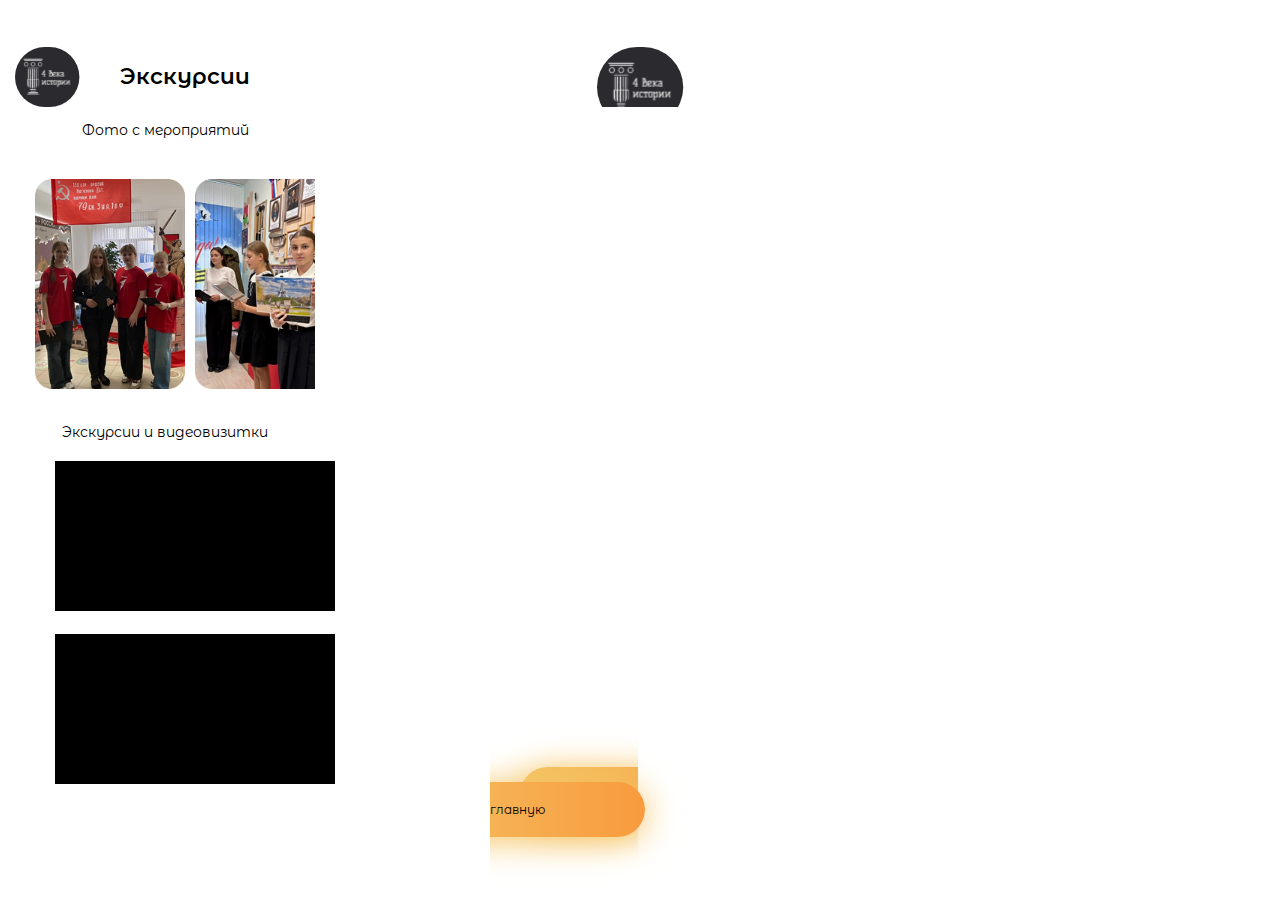
<file: ex.html>
<!DOCTYPE html>
<html>
<head>
  <meta charset="UTF-8">
  <meta name="viewport" content="width=device-width, initial-scale=1.0">
  <title>4 века истории</title>
  <meta name="viewport" content="width=device-width, initial-scale=1,
shrink-to-fit=no">
  <link rel="preconnect" href="https://fonts.googleapis.com">
<link rel="preconnect" href="https://fonts.gstatic.com" crossorigin>
<link href="https://fonts.googleapis.com/css2?family=Montserrat+Alternates&display=swap" rel="stylesheet">
<link rel="stylesheet" href="Ex.CSS">
</head>
<body>
<header id="header" class="header">
  <div class="container">
    <div class="nav"
    style="display: flex;
         align-items: center;
         margin-top: 47px;">

      <img src="img/logo.svg" alt="4 века истории" class="logo">
      <ul class="menu">
        <li style="font-weight: 600;">
          Экскурсии
        </li>
      </ul>

    </div>  
  </div>
</header>
<section>
	<div class="container">
	<p class="p">Фото с мероприятий</p>
        <div class="golova">
          <div class="box">
            <img class="img" src="img/59.png">
            <img class="img" src="img/63.png">
            <img class="img" src="img/62.png">
            <img class="img" src="img/61.png">
            <img class="img" src="img/60.png">
            <img class="img" src="img/64.png">
            <img class="img" src="img/65.png">
          </div>
        </div>
      <p class="p">Экскурсии и видеовизитки</p>
      <div class="video">
<iframe src="https://vk.com/video_ext.php?oid=420902555&id=456239450&autoplay=1" width="280" height="auto" style="background-color: #000" allow="autoplay; encrypted-media; fullscreen; picture-in-picture; screen-wake-lock;" frameborder="0" allowfullscreen></iframe>
      </div>
  <div class="video">
  	<iframe src="https://vk.com/video_ext.php?oid=-199672774&id=456239060&autoplay=1" width="280" height="auto" style="background-color: #000" allow="autoplay; encrypted-media; fullscreen; picture-in-picture; screen-wake-lock;" frameborder="0" allowfullscreen></iframe>
  </div>
	</div>
</section>
<footer class="btn">
	<div class="container">
<a href="https://darkap2009-star.github.io/museum4centur/"class="button1">На главную</a>
	</div>
</footer>
</body>

</html>
</file>
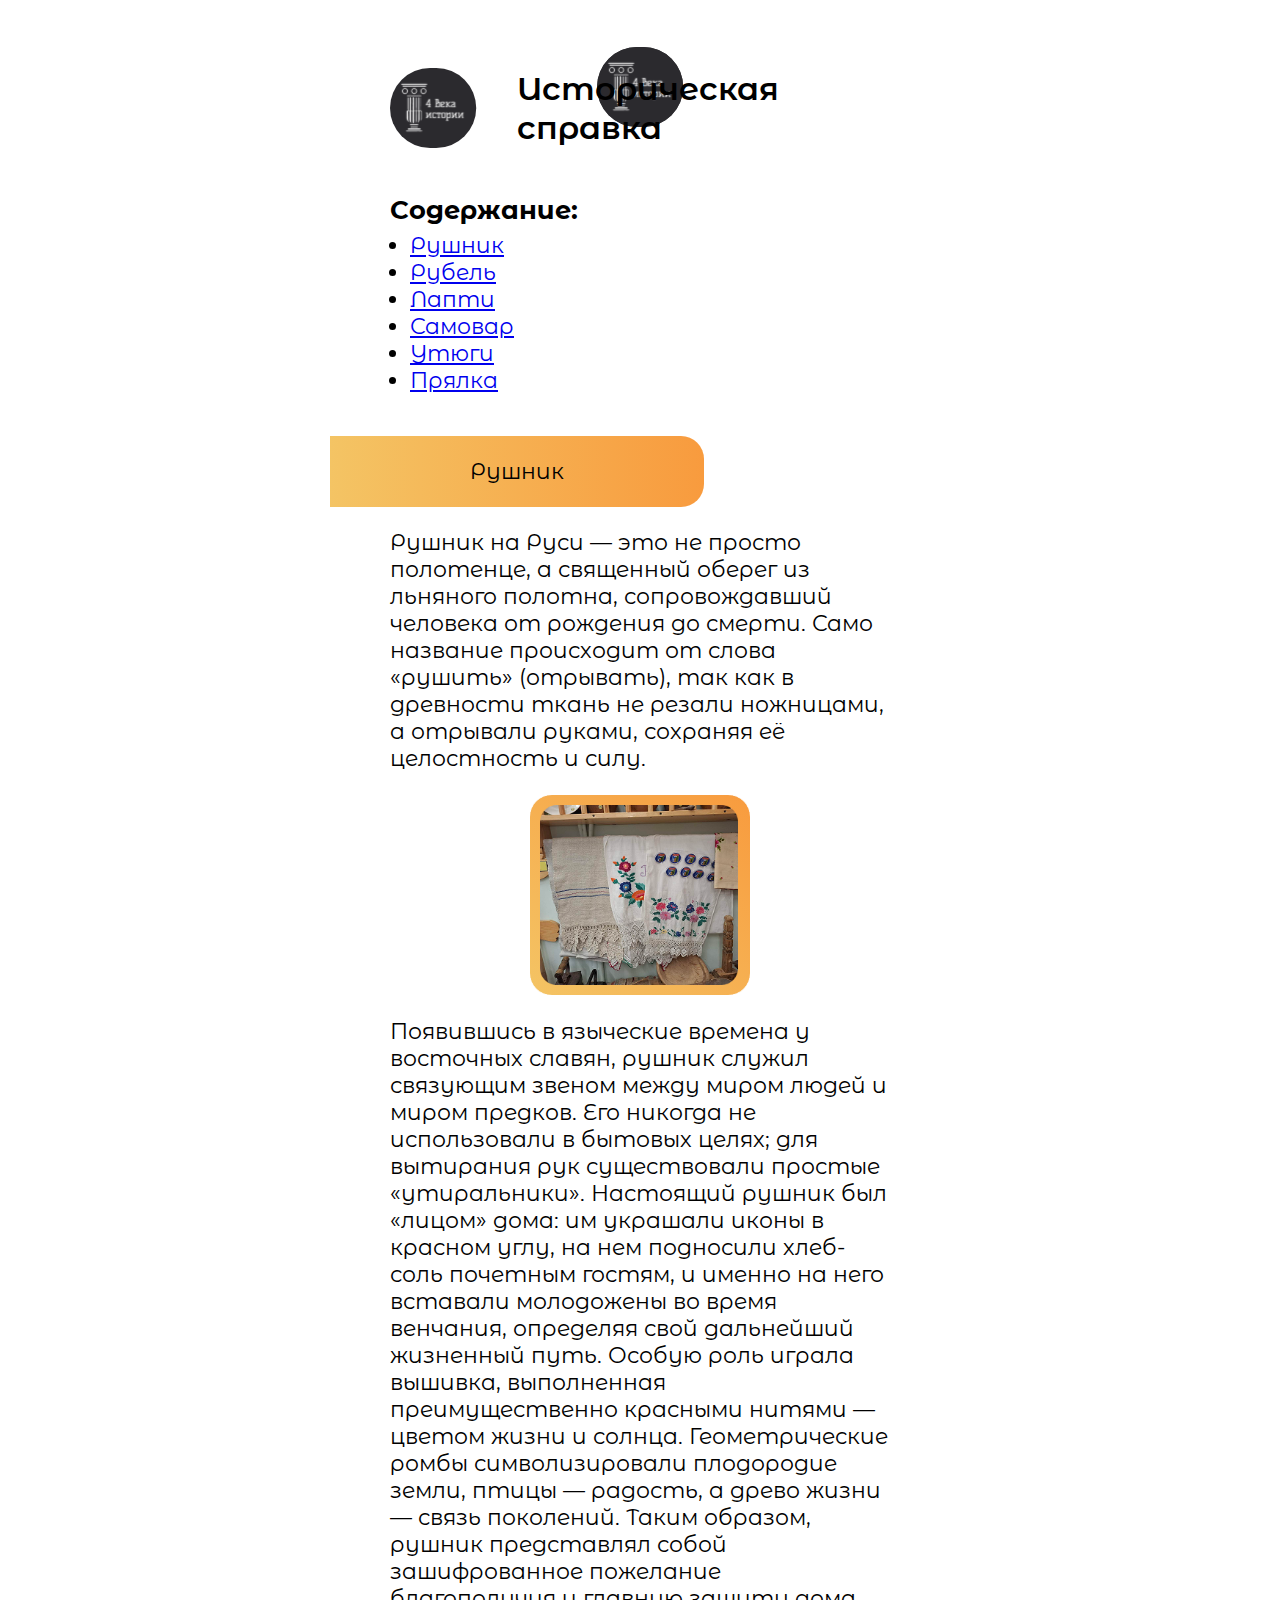
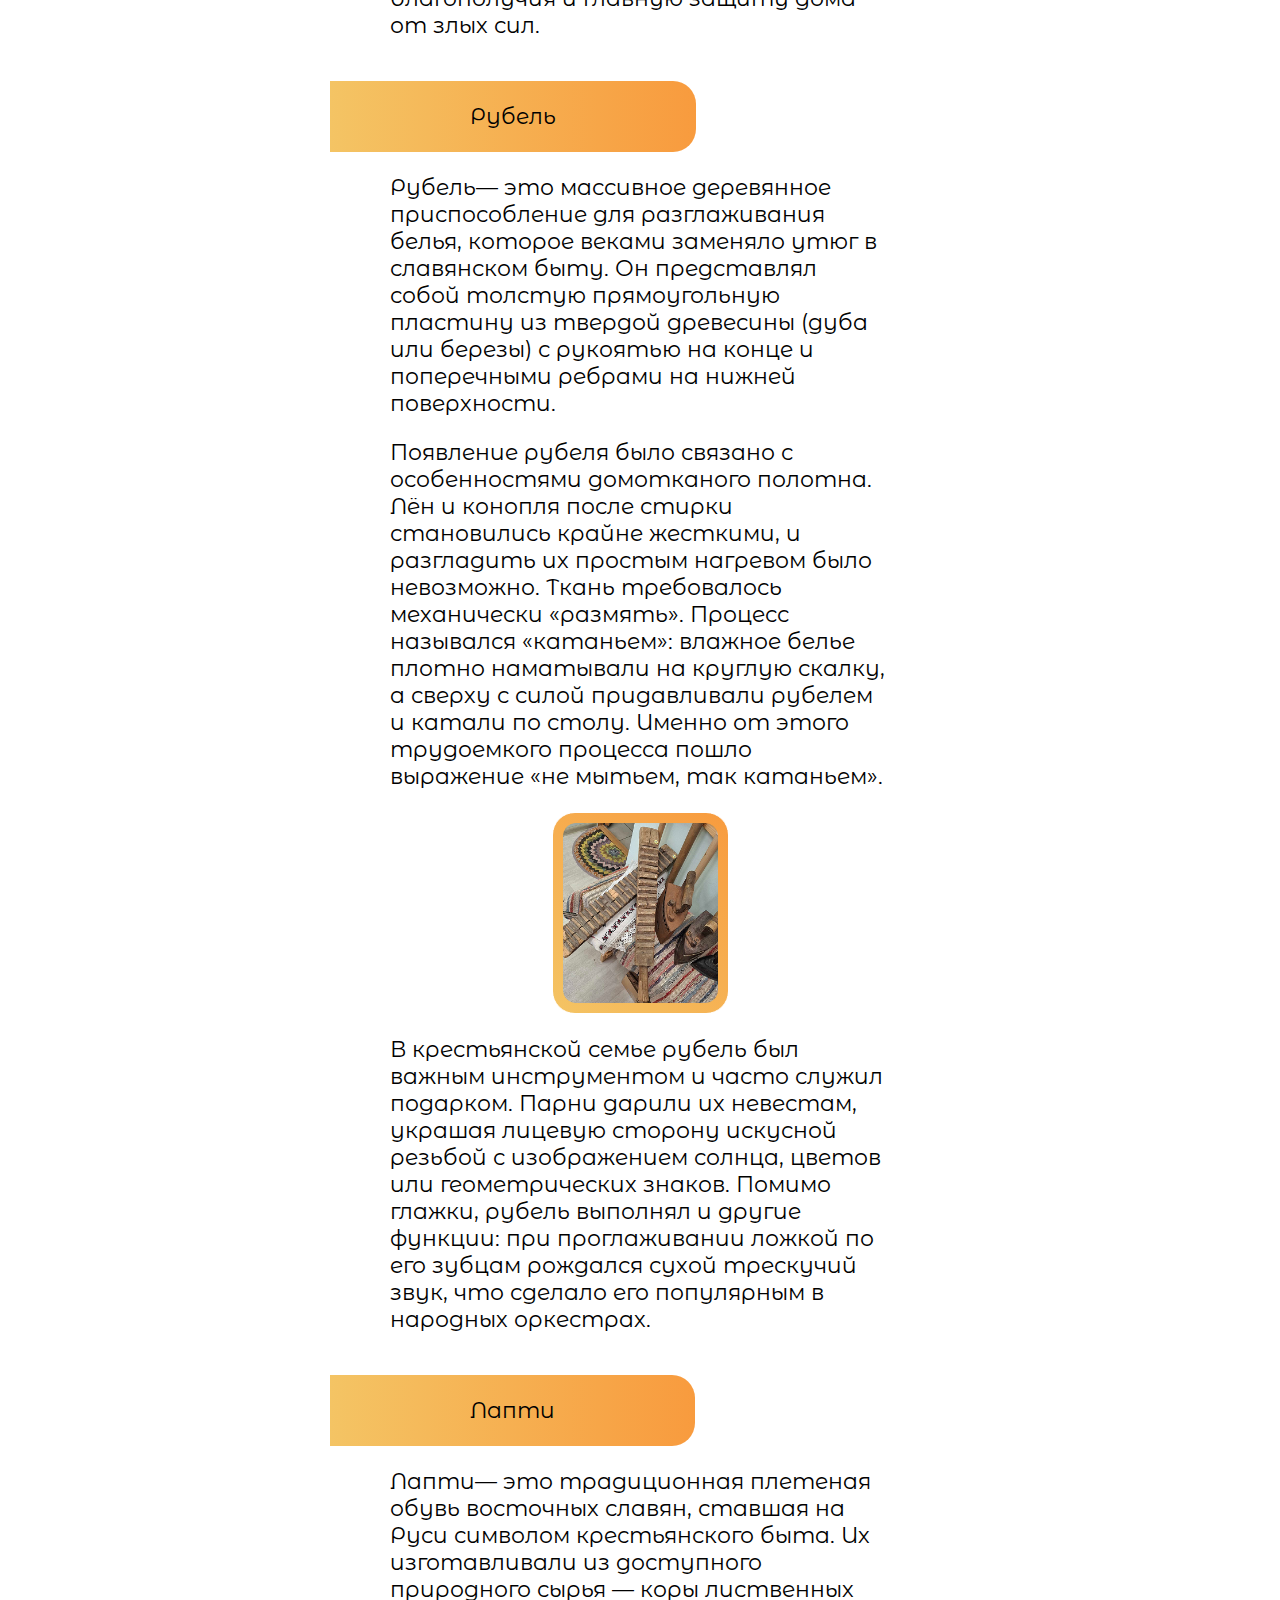
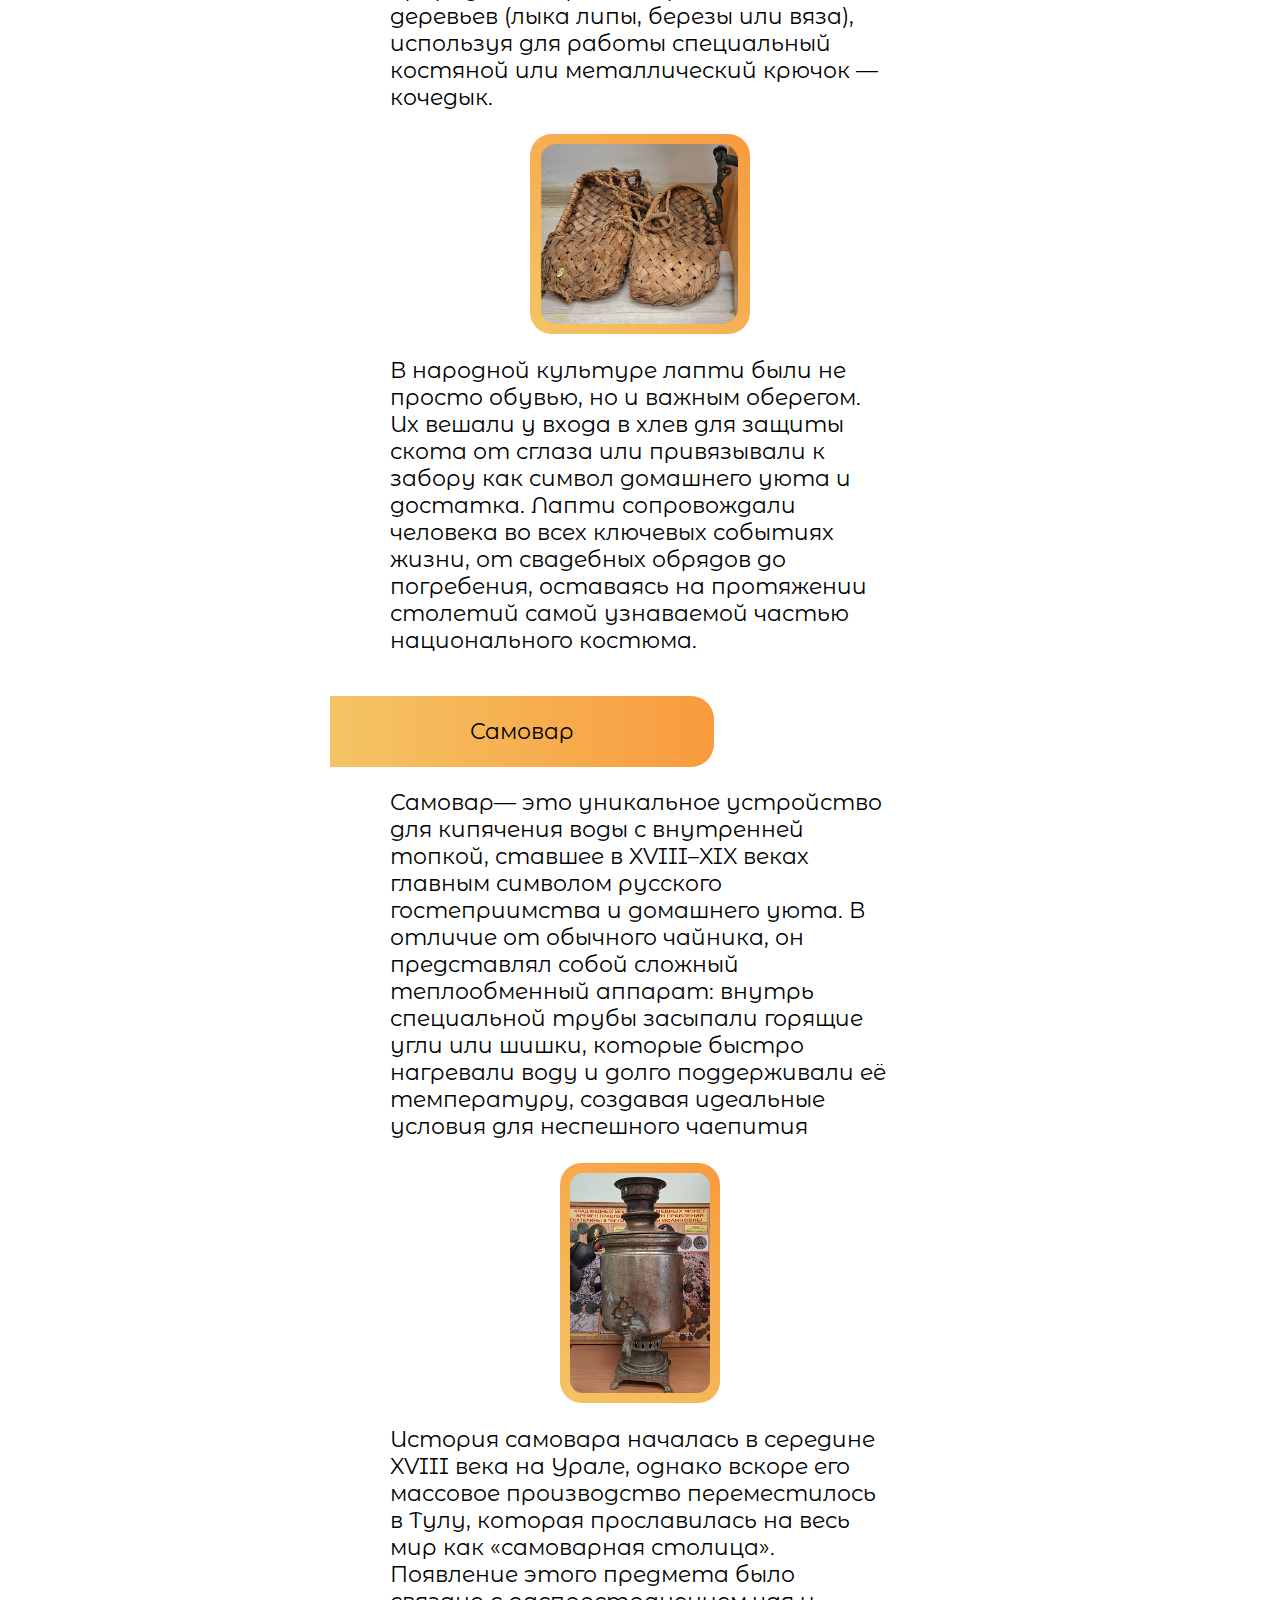
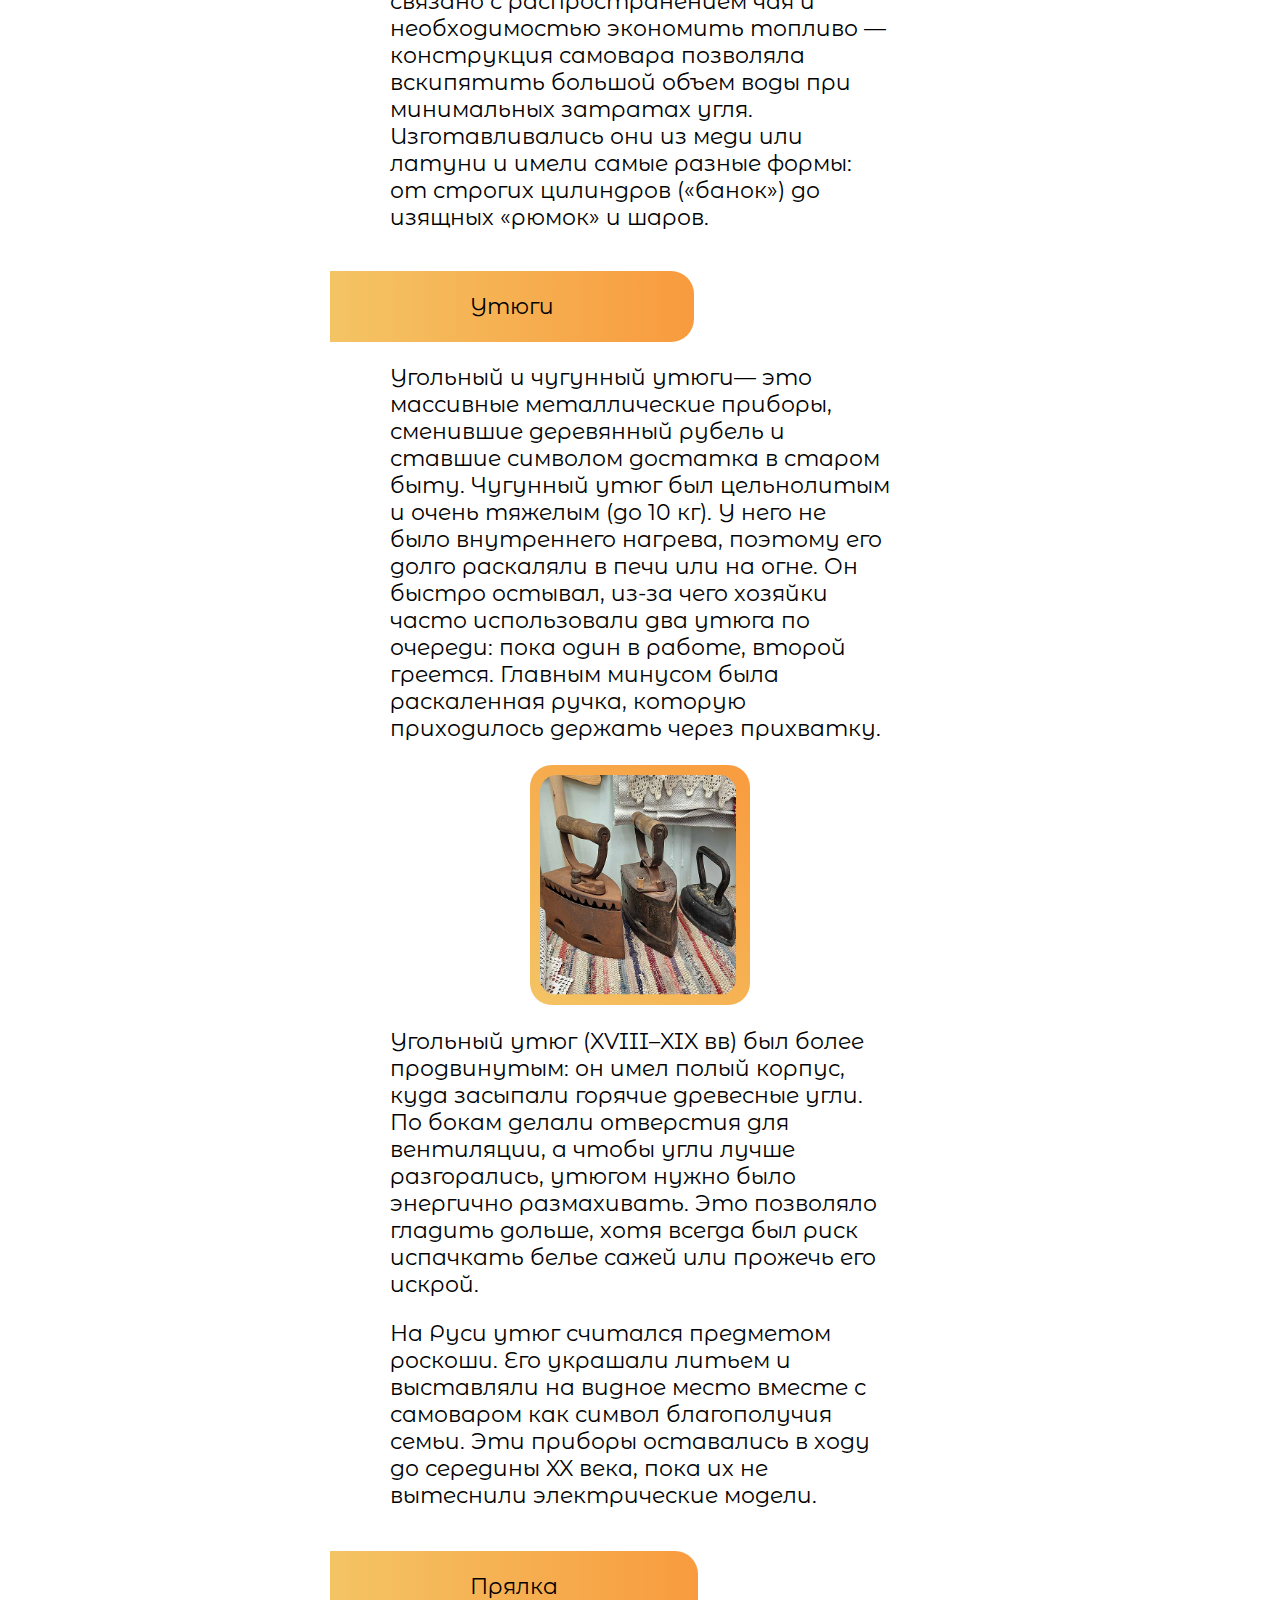
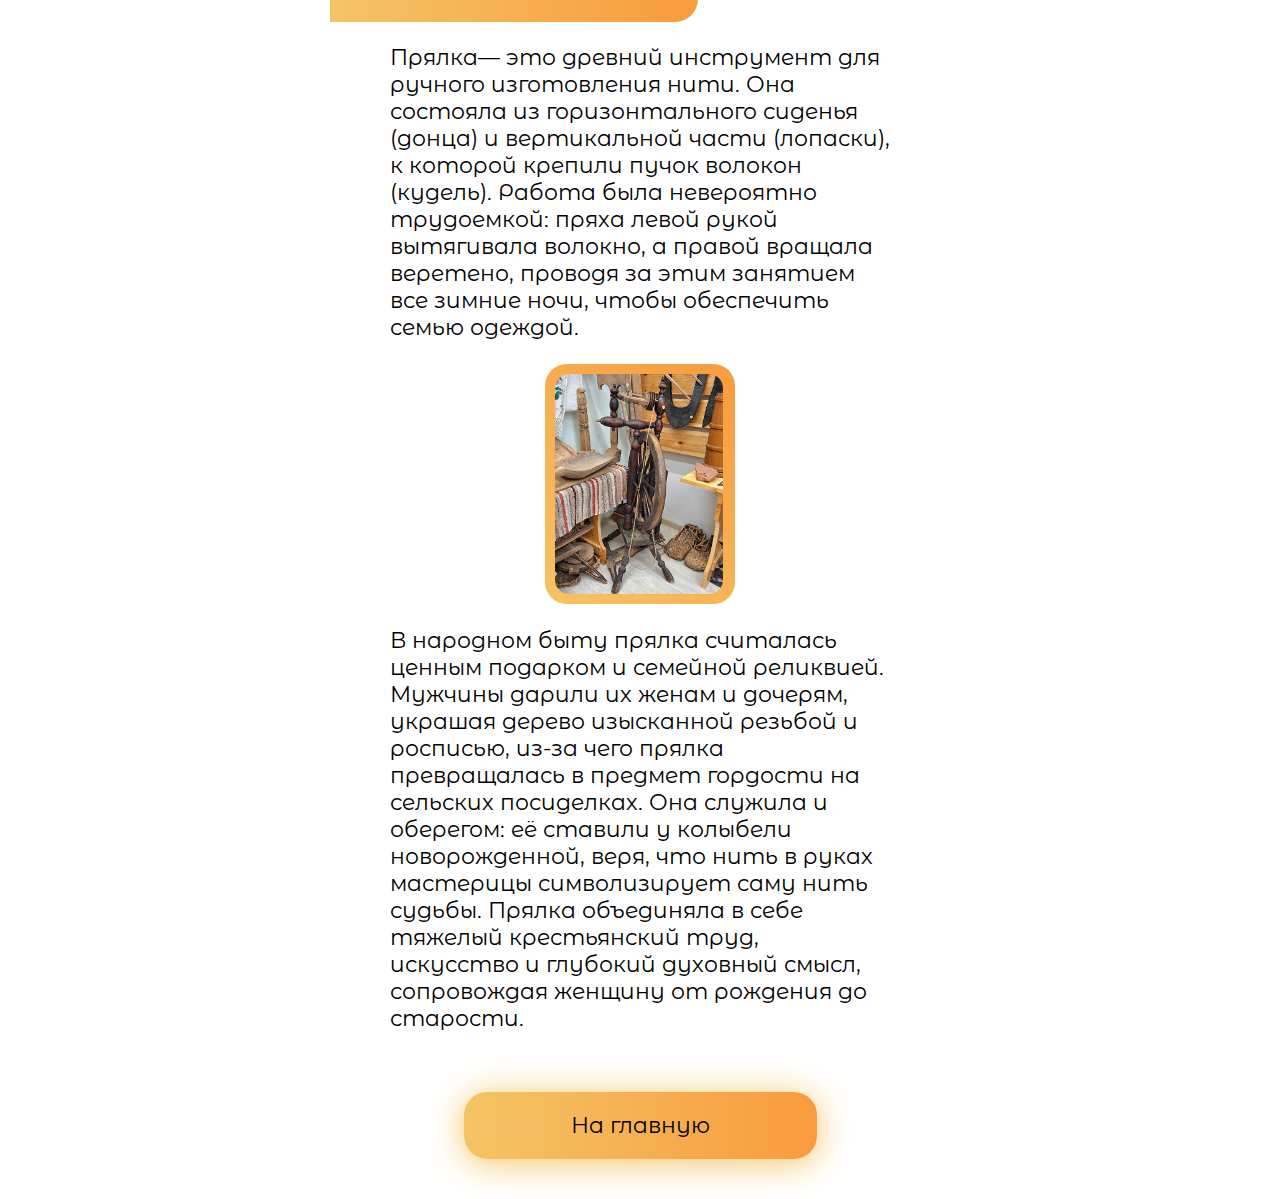
<file: hist.html>
<!DOCTYPE html>
<html lang="en">
<head>
	<meta charset="UTF-8">
	<meta name="viewport" content="width=device-width, initial-scale=1.0">
	<title>4 века истории</title>
<link rel="preconnect" href="https://fonts.googleapis.com">
<link rel="preconnect" href="https://fonts.gstatic.com" crossorigin>
<link href="https://fonts.googleapis.com/css2?family=Montserrat+Alternates&display=swap" rel="stylesheet">
<link rel="stylesheet" href="hist.CSS">
</head>
<body>
<header id="header" class="header">
<header id="header" class="header">
  <div class="container">
    <div class="nav"
    style="display: flex;
         align-items: center;
         margin-top: 47px;">

      <img src="img/logo.svg" alt="4 века истории">
      <ul class="menu">
        <li style="font-weight: 600;">
          Историческая справка
        </li>
      </ul>
    </div>  	
</header>
<selection id="about" class="about">
	<div class="container">
<h3 class="sod">Содержание:</h3>
<ul class="spi" style="list-style-type: disc; padding-left: 20px;">
<li><a href="#rushnik">Рушник</a></li>
<li><a href="#rubel">Рубель</a></li>
<li><a href="#lapti">Лапти</a></li>
<li><a href="#sam">Самовар</a></li>
<li><a href="#ut">Утюги</a></li>
<li><a href="#pr">Прялка</a></li>
</ul>
</div>
<div class="boxes" id="rushnik">
      <div class="box">
    <p class="p">
      Рушник
    </p>
  </div>
  <p>Рушник на Руси — это не просто полотенце, а священный оберег из льняного полотна, сопровождавший человека от рождения до смерти. Само название происходит от слова «рушить» (отрывать), так как в древности ткань не резали ножницами, а отрывали руками, сохраняя её целостность и силу.</p>
  <div class="boxes1">
  <div class="box2">
    <img class="img" src="img/towel.png">
    </div>
    </div>
    <p>Появившись в языческие времена у восточных славян, рушник служил связующим звеном между миром людей и миром предков. Его никогда не использовали в бытовых целях; для вытирания рук существовали простые «утиральники». Настоящий рушник был «лицом» дома: им украшали иконы в красном углу, на нем подносили хлеб-соль почетным гостям, и именно на него вставали молодожены во время венчания, определяя свой дальнейший жизненный путь.
Особую роль играла вышивка, выполненная преимущественно красными нитями — цветом жизни и солнца. Геометрические ромбы символизировали плодородие земли, птицы — радость, а древо жизни — связь поколений. Таким образом, рушник представлял собой зашифрованное пожелание благополучия и главную защиту дома от злых сил.</p>
<div class="boxes" id="rubel">
      <div class="box">
    <p class="p">
      Рубель
    </p>
  </div>
  <p>Рубель— это массивное деревянное приспособление для разглаживания белья, которое веками заменяло утюг в славянском быту. Он представлял собой толстую прямоугольную пластину из твердой древесины (дуба или березы) с рукоятью на конце и поперечными ребрами на нижней поверхности.</p>
<p>Появление рубеля было связано с особенностями домотканого полотна. Лён и конопля после стирки становились крайне жесткими, и разгладить их простым нагревом было невозможно. Ткань требовалось механически «размять». Процесс назывался «катаньем»: влажное белье плотно наматывали на круглую скалку, а сверху с силой придавливали рубелем и катали по столу. Именно от этого трудоемкого процесса пошло выражение «не мытьем, так катаньем».</p>
  <div class="boxes1">
  <div class="box6">
    <img class="img" src="img/3.png">
    </div>
    </div>
    <p>В крестьянской семье рубель был важным инструментом и часто служил подарком. Парни дарили их невестам, украшая лицевую сторону искусной резьбой с изображением солнца, цветов или геометрических знаков. Помимо глажки, рубель выполнял и другие функции: при проглаживании ложкой по его зубцам рождался сухой трескучий звук, что сделало его популярным в народных оркестрах.</p>
  <div class="boxes" id="lapti">
      <div class="box">
    <p class="p">
      Лапти
    </p>
  </div>
  <p>Лапти— это традиционная плетеная обувь восточных славян, ставшая на Руси символом крестьянского быта. Их изготавливали из доступного природного сырья — коры лиственных деревьев (лыка липы, березы или вяза), используя для работы специальный костяной или металлический крючок — кочедык.</p>
  <div class="boxes1">
  <div class="box2">
    <img class="img" src="img/9.png">
    </div>
    </div>
    <p>В народной культуре лапти были не просто обувью, но и важным оберегом. Их вешали у входа в хлев для защиты скота от сглаза или привязывали к забору как символ домашнего уюта и достатка. Лапти сопровождали человека во всех ключевых событиях жизни, от свадебных обрядов до погребения, оставаясь на протяжении столетий самой узнаваемой частью национального костюма.</p>
  <div class="boxes" id="sam">
      <div class="box">
    <p class="p">
      Самовар
    </p>
  </div>
  <p>Самовар— это уникальное устройство для кипячения воды с внутренней топкой, ставшее в XVIII–XIX веках главным символом русского гостеприимства и домашнего уюта. В отличие от обычного чайника, он представлял собой сложный теплообменный аппарат: внутрь специальной трубы засыпали горящие угли или шишки, которые быстро нагревали воду и долго поддерживали её температуру, создавая идеальные условия для неспешного чаепития</p>
  <div class="boxes1">
  <div class="box3">
    <img class="img1" src="img/31.png">
    </div>
    </div>
    <p class="p1">История самовара началась в середине XVIII века на Урале, однако вскоре его массовое производство переместилось в Тулу, которая прославилась на весь мир как «самоварная столица». Появление этого предмета было связано с распространением чая и необходимостью экономить топливо — конструкция самовара позволяла вскипятить большой объем воды при минимальных затратах угля. Изготавливались они из меди или латуни и имели самые разные формы: от строгих цилиндров («банок») до изящных «рюмок» и шаров.</p>
  <div class="boxes" id="ut">
      <div class="box">
    <p class="p">
      Утюги
    </p>
  </div>
  <p>Угольный и чугунный утюги— это массивные металлические приборы, сменившие деревянный рубель и ставшие символом достатка в старом быту.
Чугунный утюг был цельнолитым и очень тяжелым (до 10 кг). У него не было внутреннего нагрева, поэтому его долго раскаляли в печи или на огне. Он быстро остывал, из-за чего хозяйки часто использовали два утюга по очереди: пока один в работе, второй греется. Главным минусом была раскаленная ручка, которую приходилось держать через прихватку.</p>
  <div class="boxes1">
  <div class="box4">
    <img class="img1" src="img/7.png">
    </div>
    </div>
    <p class="p1">Угольный утюг (XVIII–XIX вв) был более продвинутым: он имел полый корпус, куда засыпали горячие древесные угли. По бокам делали отверстия для вентиляции, а чтобы угли лучше разгорались, утюгом нужно было энергично размахивать. Это позволяло гладить дольше, хотя всегда был риск испачкать белье сажей или прожечь его искрой.</p>
<p>На Руси утюг считался предметом роскоши. Его украшали литьем и выставляли на видное место вместе с самоваром как символ благополучия семьи. Эти приборы оставались в ходу до середины XX века, пока их не вытеснили электрические модели.</p>
<div class="boxes" id="pr">
      <div class="box">
    <p class="p">
      Прялка
    </p>
  </div>
  <p >Прялка— это древний инструмент для ручного изготовления нити. Она состояла из горизонтального сиденья (донца) и вертикальной части (лопаски), к которой крепили пучок волокон (кудель). Работа была невероятно трудоемкой: пряха левой рукой вытягивала волокно, а правой вращала веретено, проводя за этим занятием все зимние ночи, чтобы обеспечить семью одеждой.
</p>
  <div class="boxes1">
  <div class="box5">
    <img class="img1" src="img/5.png">
    </div>
    </div>
    <p class="p1">В народном быту прялка считалась ценным подарком и семейной реликвией. Мужчины дарили их женам и дочерям, украшая дерево изысканной резьбой и росписью, из-за чего прялка превращалась в предмет гордости на сельских посиделках. Она служила и оберегом: её ставили у колыбели новорожденной, веря, что нить в руках мастерицы символизирует саму нить судьбы. Прялка объединяла в себе тяжелый крестьянский труд, искусство и глубокий духовный смысл, сопровождая женщину от рождения до старости.</p>
</selection>
<footer class="btn">
<a href="https://darkap2009-star.github.io/museum4centur/"class="button1">На главную</a>
</footer>
</body>

</html>
</file>
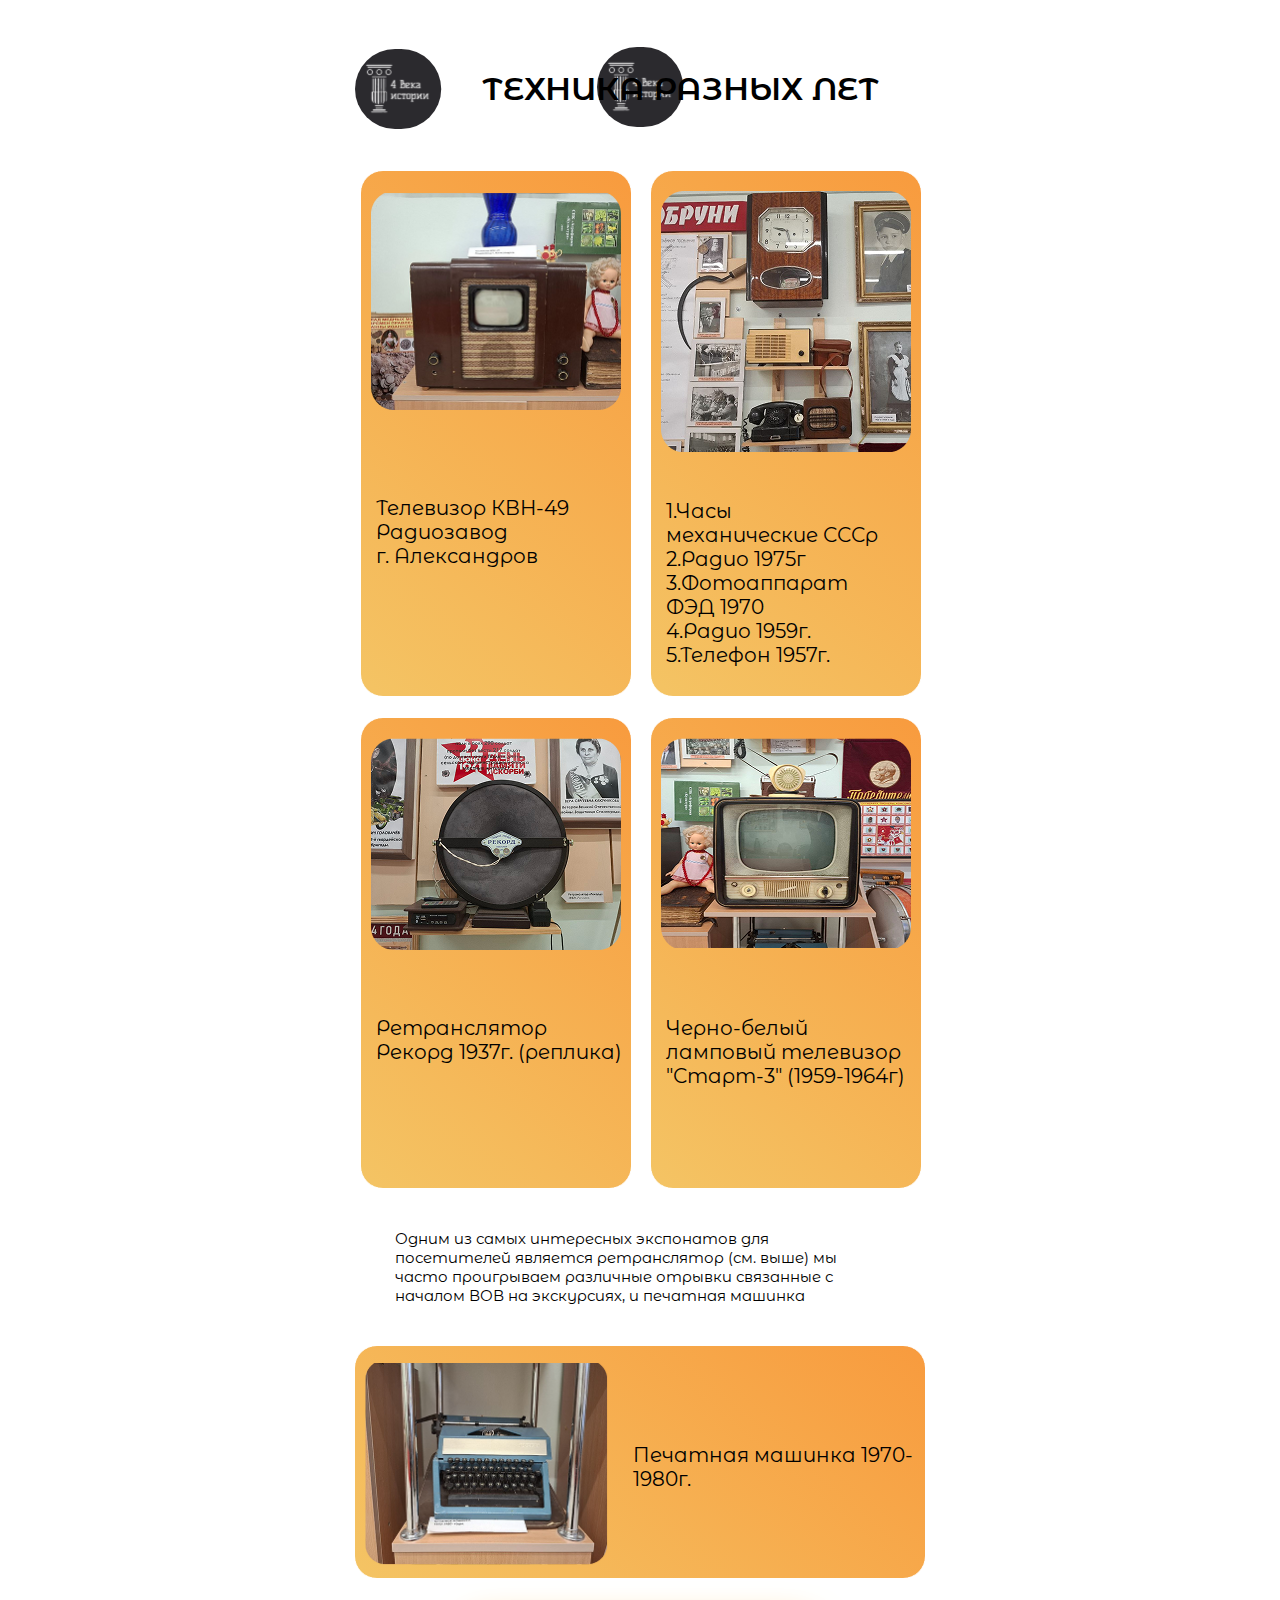
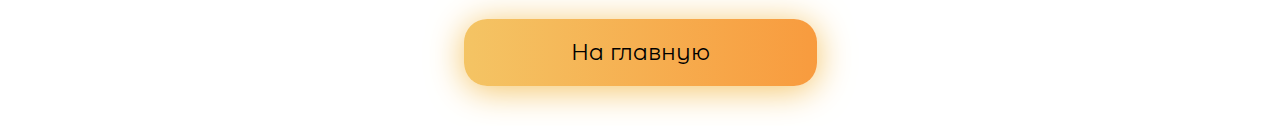
<file: tech.html>
<!DOCTYPE html>
<html>
<head>
  <meta charset="UTF-8">
  <meta name="viewport" content="width=device-width, initial-scale=1.0">
  <title>Техника</title>
  <meta name="viewport" content="width=device-width, initial-scale=1,
shrink-to-fit=no">
  <link rel="preconnect" href="https://fonts.googleapis.com">
<link rel="preconnect" href="https://fonts.gstatic.com" crossorigin>
<link href="https://fonts.googleapis.com/css2?family=Montserrat+Alternates&display=swap" rel="stylesheet">
<link rel="stylesheet" href="tech.CSS">
</head>
<body>
<header id="header" class="header">
  <div class="container">
    <div class="nav"
    style="display: flex;
         align-items: center;
         margin-top: 47px;">

      <img src="img/logo.svg" alt="4 века истории" class="logo">
      <ul class="menu">
        <li style="font-weight: 600;">
          Техника разных лет
        </li>
      </ul>

    </div>  
  </div>
</header>
<section>
  <div class="container">
    <div class="boxes">
      <div class="box">
    <img src="img/50.png"
    class="images">
    <p class="p2">
      Телевизор КВН-49<br>
Радиозавод<br> г. Александров
    </p>
  </div>
   <div class="box">
    <img src="img/51.png"
    class="images">
    <p class="p">
      1.Часы <br>механические СССр
2.Радио 1975г
3.Фотоаппарат<br> ФЭД 1970
<br>4.Радио 1959г.<br>
5.Телефон 1957г.
    </p>
  </div>
   <div class="box1">
    <img src="img/52.png"
    class="images">
    <p class="p1">
      Ретранслятор<br> Рекорд 1937г. (реплика)
    </p>
  </div>
   <div class="box1">
    <img src="img/53.png"
    class="images">
    <p class="p1">
      Черно-белый
ламповый 
телевизор "Старт-3"
(1959-1964г)
    </p>
  </div>
    </div>
    <p class="p3">Одним из самых интересных экспонатов для посетителей является ретранслятор (см. выше) мы часто проигрываем различные отрывки связанные с началом ВОВ на экскурсиях,  и печатная машинка</p>
    <div class="boxes1">
  <div class="box2">
    <img src="img/54.png" class="img">
  <p class="p">Печатная машинка
1970-1980г. </p>
</div>
</div>
  </div>
</section>
<footer class="btn">
<a href="https://darkap2009-star.github.io/museum4centur/"class="button1">На главную</a>
</footer>
</body>

</html>
</file>
<file: Ex.CSS>
body{
	padding:0;
	margin: 0;
	font-family: 'Montserrat Alternates',sans-serif;
	color: 000;
	font-size: 12px;
}
h1,h2,h3,h4,h5,h6{
	padding:0;
	margin: 0;
	text-transform: uppercase;
}
ul, li{
	display: block;
}
.container {
  width: 300px;
  padding: 0 15px;}
.header{
	background: url('../img/logo.svg') no-repeat center top;
}
.menu{
	display: flex;
}
.menu li {
	text-transform: none;
	text-decoration: none;
	font-size: 22px;
}
.selection{
	padding-top: 28px;
}
.montserrat-alternates-regular {
  font-family: "Montserrat Alternates", sans-serif;
  font-weight: 400;
  font-style: normal;
}

.box {
  display: flex;        /* Выстраивает картинки в ряд */
  overflow-x: auto;     /* Включает горизонтальную прокрутку */
  gap: 10px;            /* Расстояние между картинками */
  padding: 20px;        /* Чтобы картинки не прилипали к краям */
}

.img {
  flex-shrink: 0;       /* Запрещает картинкам сжиматься */
  width: 150px;         /* Укажите нужную ширину */
  height: auto;
  border-radius: 10px;  /* По желанию: скругление углов */
}

.logo{
	width: 65px;
}
.golova{
	margin-top: 20px;
	margin-bottom: 10px;
}
.video{
	margin-left: 40px;
	margin-top: 20px;
}
.p{
	font-size: 14px;
	text-align: center;
}
.btn{
  display: flex;
  justify-content: center;
}
.button1{

border:0px solid #000;
background:linear-gradient(to right,#F4C464, #F89B3E);
padding: 20px 100px;
text-decoration:none;
color: black;
border-radius: 100px;
font-size: 12px;
box-shadow: 0px 4px 35px #F4C464;
margin: 30px;
text-align: center;
margin-top: 20px;
}
</file>
<file: hist.CSS>
body{
  padding:0;
  margin: 0;
  font-family: 'Montserrat Alternates',sans-serif;
  color: 000;
  font-size: 22px;
}
h1,h2,h3,h4,h5,h6{
  padding:0;
  margin: 0;
}
.container{
  width: 500px;
  margin: 0 auto;
  overflow: visible ;
}
.header{
  background: url('../img/logo.svg') no-repeat center top;
}
.header li{
  color: 000;
}
.menu{
  display: flex;
}
.menu li {
  display: block;
  font-size: 32px;
}
selection{
  padding-top: 28px;
}
.sod{
  margin-top: 25px;
  margin-bottom: -15px;
}
.spi ul, .spi li{
  font-size: 22px;
  color:000;
}
.boxes{
  width: 500px;
  margin: 0 auto;
}
.box{
 background: linear-gradient(to right, #F4C464, #F89B3E); /* Градиент */
   border-radius: 0px 23px 23px 0px;
  padding: 0px 140px; /* Внутренние отступы */
  display: inline-block; /* Элемент занимает только свою ширину */
  font-size: 22px; /* Размер шрифта из вашего предыдущего CSS */
  color: #000;
  white-space: nowrap; /* Предотвращает перенос строки */
  position: relative; /* Делает возможным смещение */
  left: -60px;
  margin-top: 20px;
}
.p{
  font-size: 22px;
  text-align: center;
}
.img{
  height: 180px;
  display: flex;
  margin: 10px;
}
.box2{
  width: 220px;
  height: 200px;
  background: linear-gradient( 40deg,#F4C464, #F89B3E);
  border: 1px solid white;
  border-radius: 23px;
  ddisplay: flex;
  align-items: center
}
.box6{
  width: 175px;
  height: 200px;
  background: linear-gradient( 40deg,#F4C464, #F89B3E);
  border: 1px solid white;
  border-radius: 23px;
  ddisplay: flex;
  align-items: center
}
.boxes1{
   display: grid;
  align-items: center;
  justify-content: center;
 gap: 40px;
}
.img1{
  height: 220px;
  display: flex;
  margin: 10px;
}
.box3{
  width: 160px;
  height: 240px;
  background: linear-gradient( 40deg,#F4C464, #F89B3E);
  border: 1px solid white;
  border-radius: 23px;
  ddisplay: flex;
  align-items: center
}
.box4{
  width: 220px;
  height: 240px;
  background: linear-gradient( 40deg,#F4C464, #F89B3E);
  border: 1px solid white;
  border-radius: 23px;
  ddisplay: flex;
  align-items: center
}
.box5{
  width: 190px;
  height: 240px;
  background: linear-gradient( 40deg,#F4C464, #F89B3E);
  border: 1px solid white;
  border-radius: 23px;
  ddisplay: flex;
  align-items: center
}
.p1{
  margin-bottom: 20px;
}
.btn{
  display: flex;
  justify-content: center;
}
.button1{
border:0px solid #000;
background:linear-gradient(to right,#F4C464, #F89B3E);
padding: 20px 107px;
text-decoration:none;
color: black;
border-radius: 23px;
font-size: 22px;
box-shadow: 0px 4px 35px #F4C464;
margin: 40px;
}
@media screen and (max-width: 575px) {
   .container {
  width: 300px;
  padding: 0 15px;
  font-size:14px;
   }
body{
  padding:0;
  margin: 0;
  font-family: 'Montserrat Alternates',sans-serif;
  color: 000;
  font-size: 14px;
}
.logo{
  width: 65px
}
  .menu li {
  text-transform: ;
  text-decoration: none;
  font-size: 22px;
}
.spi{
  margin-top: 24px;
}
.spi ul, .spi li{
  font-size: 14px;
}
.boxes{
  width: 300px;
  margin: 0 auto;
}

.box{
 background: linear-gradient(to right, #F4C464, #F89B3E); /* Градиент */
   border-radius: 0px 23px 23px 0px;
  padding: 0px 120px; /* Внутренние отступы */
  display: inline-block; /* Элемент занимает только свою ширину */
  font-size: 12px; /* Размер шрифта из вашего предыдущего CSS */
  color: #000;
  white-space: nowrap; /* Предотвращает перенос строки */
  position: relative; /* Делает возможным смещение */
  left: -60px;
  margin-top: 20px;
}
.p{
  font-size: 14px;
  text-align: center;
}
.img{
  height: 150px;
  display: flex;
margin:8px;
}
.box2{
  width: 180px;
  height: 170px;
  background: linear-gradient( 40deg,#F4C464, #F89B3E);
  border: 1px solid white;
  border-radius: 23px;
  ddisplay: flex;
  align-items: center
}
.box6{
  width: 146px;
  height: 170px;
  background: linear-gradient( 40deg,#F4C464, #F89B3E);
  border: 1px solid white;
  border-radius: 23px;
  ddisplay: flex;
  align-items: center
}
.boxes1{
   display: grid;
  align-items: center;
  justify-content: center;
 gap: 40px;
}
.img1{
  height: 180px;
  display: flex;
  margin: 10px;
}
.box3{
  width: 135px;
  height: 200px;
  background: linear-gradient( 40deg,#F4C464, #F89B3E);
  border: 1px solid white;
  border-radius: 23px;
  ddisplay: flex;
  align-items: center
}
.box4{
  width: 180px;
  height: 200px;
  background: linear-gradient( 40deg,#F4C464, #F89B3E);
  border: 1px solid white;
  border-radius: 23px;
  ddisplay: flex;
  align-items: center
}
.box5{
  width: 160px;
  height: 200px;
  background: linear-gradient( 40deg,#F4C464, #F89B3E);
  border: 1px solid white;
  border-radius: 23px;
  ddisplay: flex;
  align-items: center
}
.p1{
  margin-bottom: 12px;
}
.btn{
  display: flex;
  justify-content: center;
}
.button1{
padding: 20px 100px;
border-radius: 23px;
font-size: 13px;
margin: 0px;
  margin-top: 10px;
margin-bottom:40px;
}
}
</file>
<file: tech.CSS>
body{
  padding:0;
  margin: 0;
  font-family: 'Montserrat Alternates',sans-serif;
  color: 000;
  font-size: 22px;
}
h1,h2,h3,h4,h5,h6{
  padding:0;
  margin: 0;
  text-transform: uppercase;
}
ul, li{
  display: block;
}
.container{
  width: 571px;
  margin: 0 auto;
}
.header{
  background: url('../img/logo.svg') no-repeat center top;
}
header li{
  color: 000;
}
.menu{
  display: flex;
}
.menu li {
  text-transform: uppercase;
  text-decoration: none;
  font-size: 32px;
}
selection{
  padding-top: 28px;
}
.boxes{
  display: grid;
  align-items: center;
  justify-content: center;
  grid-template-columns: repeat(2, 270px);
  gap: 20px;
  margin: 20px;
  margin-top: 40px;
}
.box{
  width: 270px;
  height: 525px;
  background: linear-gradient( 40deg,#F4C464, #F89B3E);
  border: 1px solid white;
  border-radius: 23px;
}
.box1{
  width: 270px;
  height: 470px;
  background: linear-gradient( 40deg,#F4C464, #F89B3E);
  border: 1px solid white;
  border-radius: 23px;
}
.images{
  width: 250px;
  margin: 10px;
  margin-top: 20px;
}
.p{
  font-size: 20px;
  text-align: left;
  margin-top: 30px;
  margin-left: 15px;
}
.p1{
  font-size: 20px;
  text-align: left;
  margin-top: 50px;
  margin-left: 15px;
}
.p2{
  font-size: 20px;
  text-align: left;
  margin-top: 70px;
  margin-left: 15px;
}
.p3{
  font-size: 15px;
  text-align: left;
  margin: 40px;
}
.boxes1{
   display: grid;
  align-items: center;
  justify-content: center;
 gap: 40px;
}
.box2{
   width: 570px;
  height: 232px;
  background: linear-gradient( 40deg,#F4C464, #F89B3E);
  border: 1px solid white;
  border-radius: 23px;
  display: flex;
  align-items: center
}
.img{
  height:206px ;
  width:250px ;
  margin: 10px;
}
.btn{
  display: flex;
  justify-content: center;
}
.button1{
border:0px solid #000;
background:linear-gradient(to right,#F4C464, #F89B3E);
padding: 20px 107px;
text-decoration:none;
color: black;
border-radius: 23px;
font-size: 22px;
box-shadow: 0px 4px 35px #F4C464;
margin: 40px;
}
@media screen and (max-width: 575px) {
   .container {
  width: 300px;
  padding: 0 15px;}
  .menu li {
  text-transform: uppercase;
  text-decoration: none;
  font-size: 22px;
}
.boxes{
  display: grid;
  align-items: center;
  justify-content: center;
  grid-template-columns: repeat(2, 150px);
  gap: 10px;
  margin: 10px;
  margin-top: 20px;
}
.box{
  width: 148px;
  height: 300px;
  background: linear-gradient( 40deg,#F4C464, #F89B3E);
  border: 1px solid white;
  border-radius: 23px;
}
.box1{
  width: 148px;
  height: 240px;
  background: linear-gradient( 40deg,#F4C464, #F89B3E);
  border: 1px solid white;
  border-radius: 23px;
}
.images{
  width: 91%;
  margin: 6px;
  margin-top: 10px;
}
.p{
  font-size: 12px;
  text-align: left;
  margin-top: 1px;
  margin-left: 10px;
}
.p1{
  font-size: 12px;
  text-align: left;
  margin-top: 6px;
  margin-left: 15px;
}
.p2{
  font-size: 12px;
  text-align: left;
  margin-top: 20px;
  margin-left: 15px
}
.p3{
  font-size: 14px;
  text-align: left;
  margin: 40px;
}
.box2{
   width: 300px;
  height: 122px;
}
.img{
  height:110px ;
  width:140px ;
  margin: 10px;
margin-left:10px;
}
.button1{
padding: 20px 107px;
font-size: 14px
}
.menu li {;
  text-decoration: none;
  font-size: 22px;
  margin-left: -10px;
}
.logo{
  width: 65px;
}
  .button1{
padding: 20px 100px;
border-radius: 23px;s
font-size: 13px;
margin: 0px;
  margin-top: 30px;
margin-bottom:40px;
}
}
</file>
